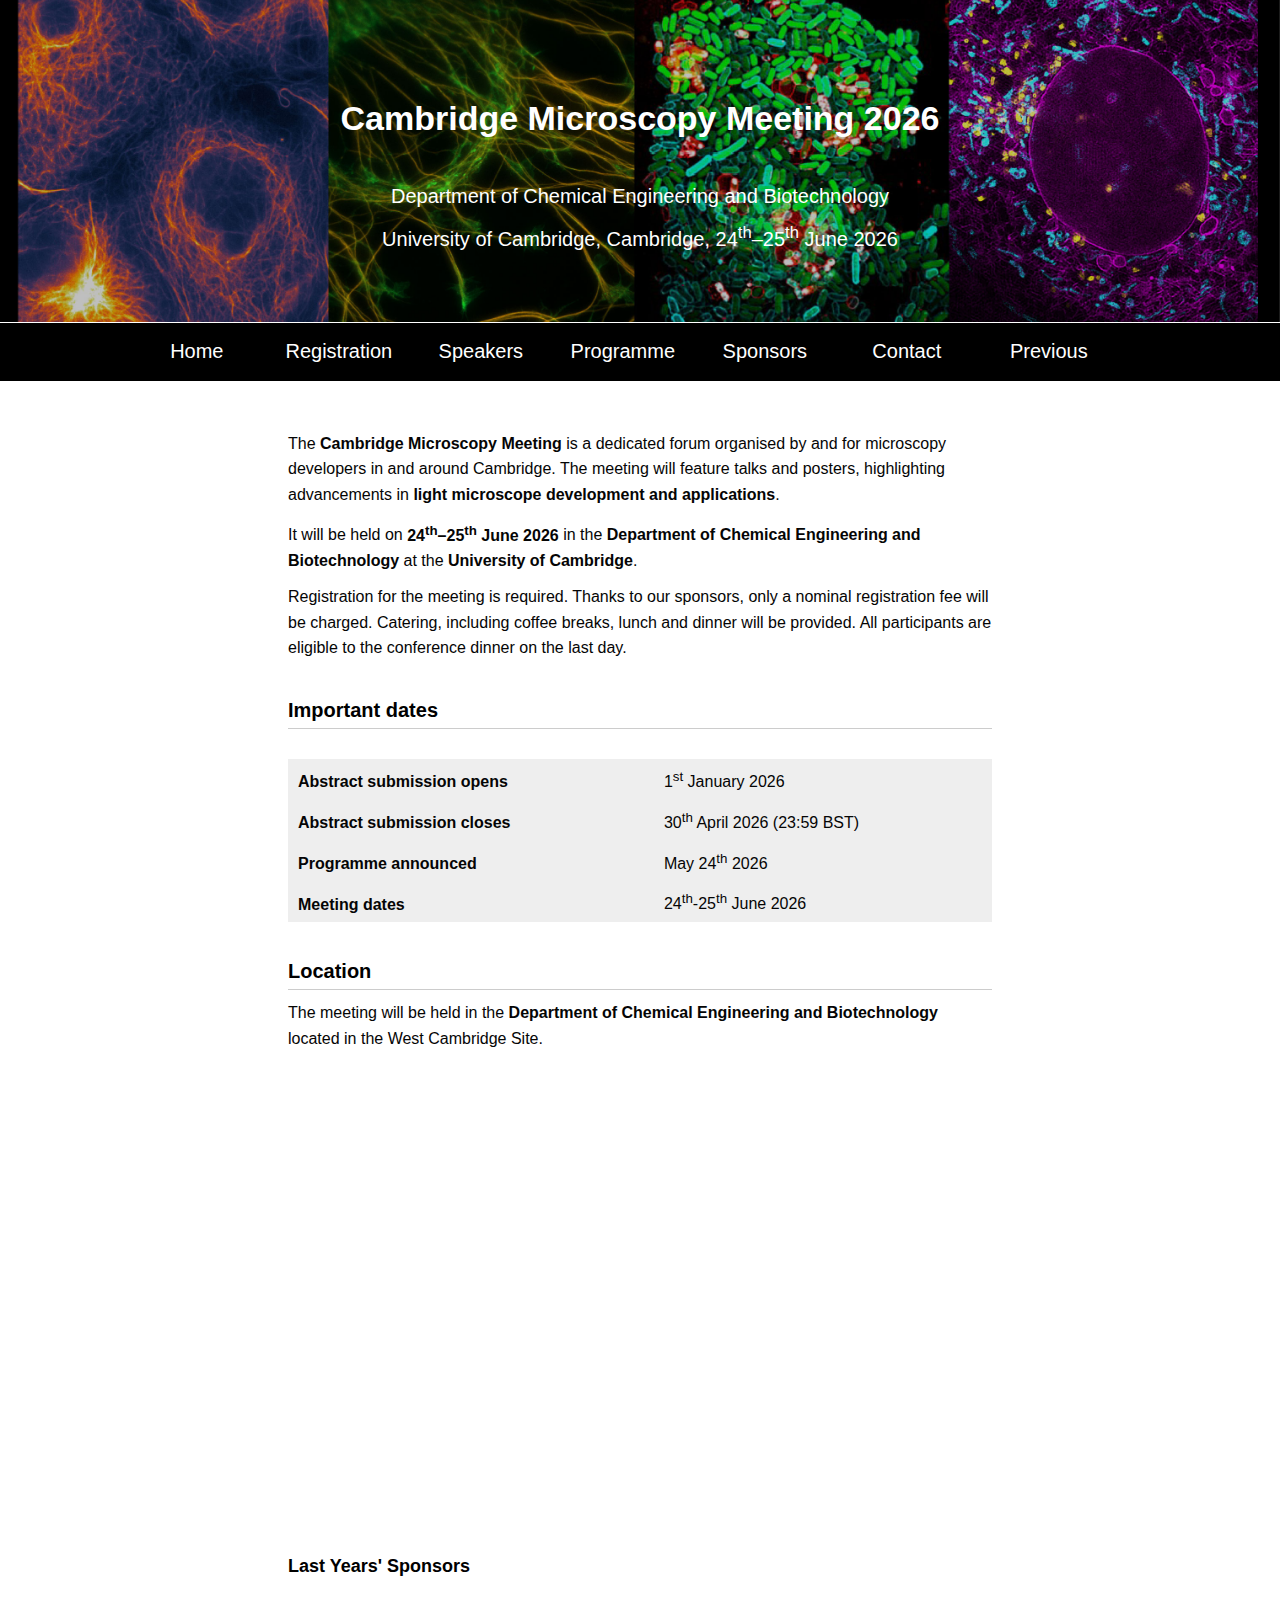
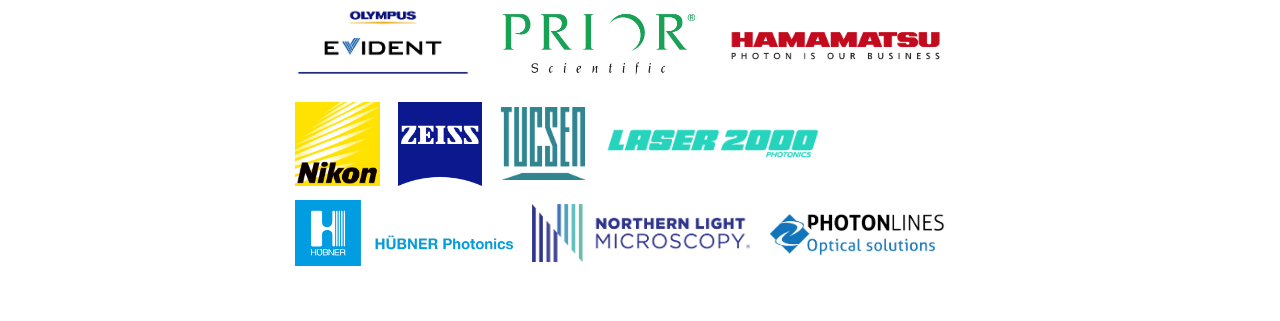
<file: index.html>
<!DOCTYPE html>
<!-- specify language (british english) and reading direction (left to right) -->
<html lang="en-gb" dir="ltr">
  
  <head>
    <meta charset="utf-8">
    <meta name="viewport" content="width=device-width, initial-scale=1.0">
    <!-- descriptive sentence that shows up in google search results -->
    <meta name="description" content="Cambridge Microscopy Meeting 2026 (CMM2026) – Cambridge, June 24-25">
    <!-- title of the page (e.g. shown in tab or when bookmarked) -->
    <title>Home | CMM2025</title>
    <!-- favicon (update required)-->  
    <link rel="apple-touch-icon" sizes="180x180" href="images/favicon_io/apple-touch-icon.png">
    <link rel="icon" type="image/png" sizes="32x32" href="images/favicon_io/favicon-32x32.png">
    <link rel="icon" type="image/png" sizes="16x16" href="images/favicon_io/favicon-16x16.png">
    <!-- <link rel="manifest" href="images/favicon_io/site.webmanifest"> -->
    <!-- main stylesheet -->
    <link rel="stylesheet" href="stylesheets/styles.css">
  </head>
  
  <body>
    <div class="wrapper">
      
      <header>

        <div class="hero-image">
          <div class="hero-text">
            <h1>Cambridge Microscopy Meeting 2026</h1>
            <p>Department of Chemical Engineering and Biotechnology</p>
            <p>University of Cambridge, Cambridge, 24<sup>th</sup><span>&ndash;</span>25<sup>th</sup> June 2026</p>
          </div>
        </div>

        <div class="navigationbar">
          <!-- logo on top right of navigation bar 
          <div class="logo_navigationbar">
              <img alt="logo" src="./images/logo_cmm2023.png" width="150px">
          </div> -->
          <!-- link on top left of navigation bar -->
          <ul>
            <li><a href="index.html">Home</a></li>
            <li><a href="registration.html">Registration</a></li>
            <li><a href="speakers.html">Speakers</a></li>
            <li><a href="programme.html">Programme</a></li>
            <li><a href="sponsors.html">Sponsors</a></li>
            <li><a href="contact.html">Contact</a></li>
            <li><a href="previous.html">Previous</a></li>
          </ul>>
        </div>

      </header>
      

      <main>
        <section>

          <p>The <strong>Cambridge Microscopy Meeting</strong> is a dedicated forum organised by and for microscopy developers in and around Cambridge. The meeting will feature talks and posters, highlighting advancements in <strong>light microscope development and applications</strong>. </p>
          <p>It will be held on <strong>24<sup>th</sup><span>&ndash;</span>25<sup>th</sup> June 2026</strong> in the <strong>Department of Chemical Engineering and Biotechnology</strong> at the <strong>University of Cambridge</strong>.  </p>

          <p>Registration for the meeting is required. Thanks to our sponsors, only a nominal registration fee will be charged. Catering, including coffee breaks, lunch and dinner will be provided. All participants are eligible to the conference dinner on the last day.</p>
          
          <h2>Important dates</h2>

          <table>
            <tbody>
              <tr>
                <td><strong>Abstract submission opens</strong></td>
                <td>1<sup>st</sup> January 2026</td>
              </tr>
              <tr>
                <td><strong>Abstract submission closes</strong></td>
                <td>30<sup>th</sup> April 2026 (23:59 BST)</td>
              </tr>
              <tr>
                <td><strong>Programme announced</strong></td>
                <td>May 24<sup>th</sup> 2026</td>
              </tr>
              <tr>
                <td><strong>Meeting dates</strong></td>
                <td>24<sup>th</sup>-25<sup>th</sup> June 2026</td>
              </tr>
            </tbody>
          </table>

          <h2>Location</h2>

          <p>The meeting will be held in the <strong>Department of Chemical Engineering and Biotechnology</strong> located in the West Cambridge Site.</p>

          <iframe src="https://www.google.com/maps/embed?pb=!1m18!1m12!1m3!1d2444.878794487783!2d0.08299227666231536!3d52.209250071981394!2m3!1f0!2f0!3f0!3m2!1i1024!2i768!4f13.1!3m3!1m2!1s0x47d87748ec36d56f%3A0x7d75a2d2a729da11!2sDepartment%20of%20Chemical%20Engineering%20and%20Biotechnology!5e0!3m2!1sen!2suk!4v1757760466031!5m2!1sen!2suk" width="600" height="450" style="border:0;" allowfullscreen="" loading="lazy" referrerpolicy="no-referrer-when-downgrade"></iframe>

          <h3>Last Years' Sponsors</h3>

          <div class="logos_row">
            <a href="https://evidentscientific.com/en/">
              <img alt="Evident logo" src="./images/sponsor_logos/olympus-EVIDENT-logo.png" width=25% class="center">
            </a>
            <a href="https://www.prior.com/">
              <img alt="Prior logo" src="./images/sponsor_logos/prior_logo_hires.png" width=31% class="center">
            </a>
            <a href="https://www.hamamatsu.com/eu/en.html">
              <img alt="Hamamatsu logo" src="./images/sponsor_logos/hamamatsu-logo.png" width=31% class="center">
            </a>
            <a href="https://www.microscope.healthcare.nikon.com/">
              <img alt="Nikon logo" src="./images/sponsor_logos/nikon-logo.png" width=12% class="center">
            </a>
            <a href="https://www.zeiss.co.uk/corporate/home.html">
              <img alt="Zeiss logo" src="./images/sponsor_logos/zeiss_logo.png" width=12% class="center">
            </a>
            <a href="https://www.tucsen.com/">
              <img alt="Tucsen logo" src="./images/sponsor_logos/tucsen_logo.png" width=12% class="center">
            </a>
            <a href="https://www.laser2000.co.uk/">
              <img alt="laser 2000 logo" src="./images/sponsor_logos/laser-2000-photonics-logo.png" width=31% class="center">
            </a>
            <a href="https://hubner-photonics.com/">
              <img alt="hubner photonics logo" src="./images/sponsor_logos/hubner-photonics-logo.png" width=31% class="center">
            </a>
            <a href="https://northernlightmicroscopy.com/">
              <img alt="northern light microscopy logo" src="./images/sponsor_logos/northern_light_logo.png" width=31% class="center">
            </a>
            
            <a href="https://photonlines.co.uk/">
              <img alt="photolines logo" src="./images/sponsor_logos/photonlines_logo.png" width=25% class="center">
            </a> 
            <!--
            <a href="https://atlantic-imaging.co.uk/">
              <img alt="atlantic design logo" src="./images/sponsor_logos/atlantic-design-logo.png" width=31% class="center">
            </a> 
            <a href="https://www.photometrics.com/">
              <img alt="teledyne photometrics logo" src="./images/sponsor_logos/teledyne-photometrics-logo.webp" width=31% class="center">
            </a>  
            -->
          </div>
          
        </section>
      </main>

    </div>
  </body>

  
  </html>
</file>
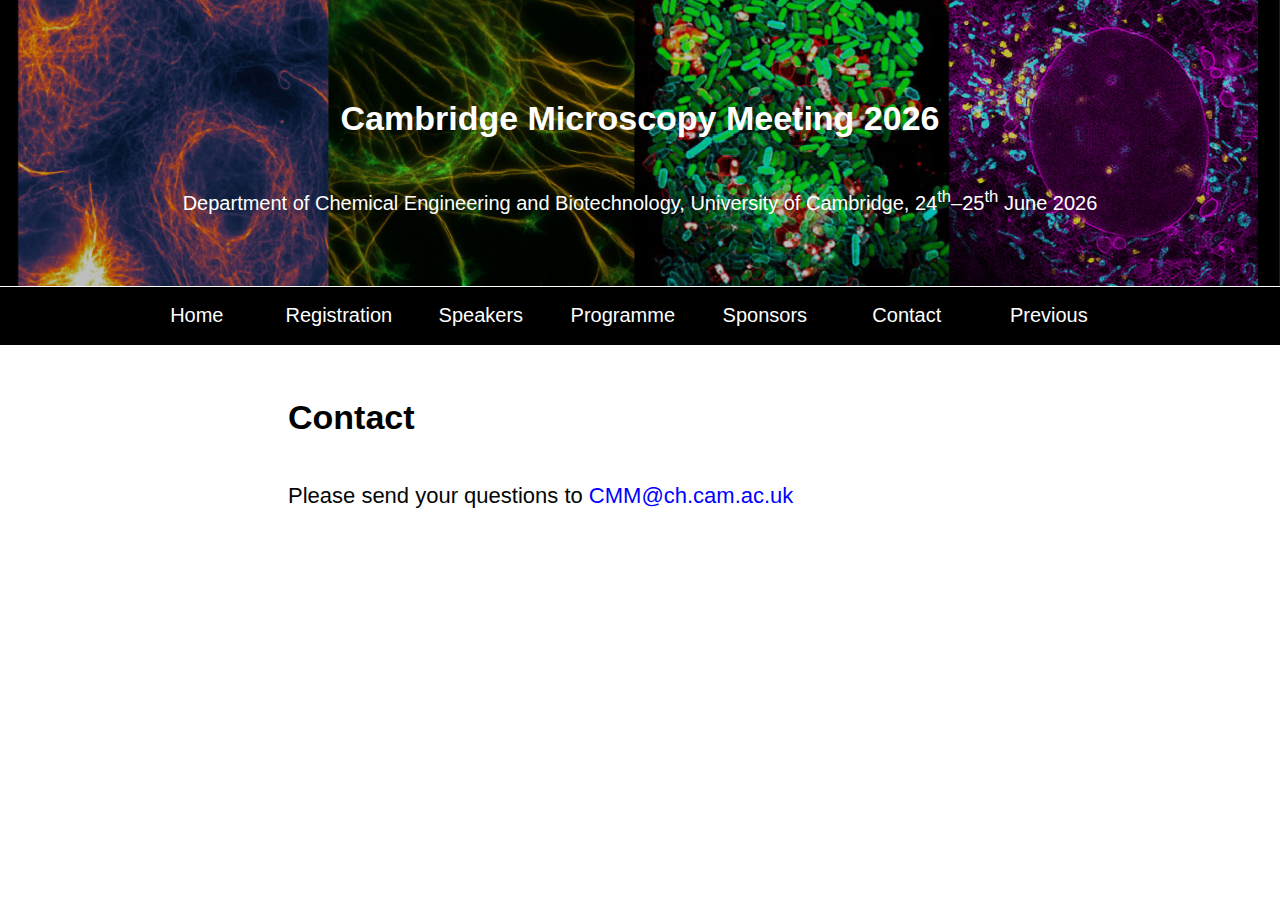
<file: contact.html>
<!DOCTYPE html>
<!-- specify language (british english) and reading direction (left to right) -->
<html lang="en-gb" dir="ltr">
  
  <head>
    <meta charset="utf-8">
    <meta name="viewport" content="width=device-width, initial-scale=1.0">
    <!-- descriptive sentence that shows up in google search results -->
    <meta name="description" content="Cambride Microscopy Development Meeting 2023 (CMM2023) – Cambridge, Dec 11-12">
    <!-- title of the page (e.g. shown in tab or when bookmarked) -->
    <title>Contact | CMM2025</title>
    <!-- favicon -->
    <link rel="apple-touch-icon" sizes="180x180" href="images/favicon_io/apple-touch-icon.png">
    <link rel="icon" type="image/png" sizes="32x32" href="images/favicon_io/favicon-32x32.png">
    <link rel="icon" type="image/png" sizes="16x16" href="images/favicon_io/favicon-16x16.png">
    <!--<link rel="manifest" href="images/favicon_io/site.webmanifest">-->
    <!-- main stylesheet -->
    <link rel="stylesheet" href="stylesheets/styles.css">
  </head>
  
  <body>
    <div class="wrapper">
      
      <header>

        <div class="hero-image">
          <div class="hero-text">
            <h1>Cambridge Microscopy Meeting 2026</h1>
            <p>Department of Chemical Engineering and Biotechnology, University of Cambridge, 24<sup>th</sup><span>&ndash;</span>25<sup>th</sup> June 2026</p>
          </div>
        </div>

        <div class="navigationbar">
          <!-- logo on top right of navigation bar 
          <div class="logo_navigationbar">
              <img alt="logo" src="./images/logo_cmm2023.png" width="150px">
          </div> -->
          <!-- link on top left of navigation bar -->
          <ul>
            <li><a href="index.html">Home</a></li>
            <li><a href="registration.html">Registration</a></li>
            <li><a href="speakers.html">Speakers</a></li>
            <li><a href="programme.html">Programme</a></li>
            <li><a href="sponsors.html">Sponsors</a></li>
            <li><a href="contact.html">Contact</a></li>
            <li><a href="previous.html">Previous</a></li>
          </ul>>
        </div>

      </header>

      <style>
        pC {
          font-size : 22px
        }
      </style>
      

      <main>
        <section>

          <h1>Contact</h1>
          
          <pC>Please send your questions to <a href = "mailto: CMM@ch.cam.ac.uk">CMM@ch.cam.ac.uk</a></pC>
        
        </section>
      </main>

    </div>
  </body>

  
</html>
</file>
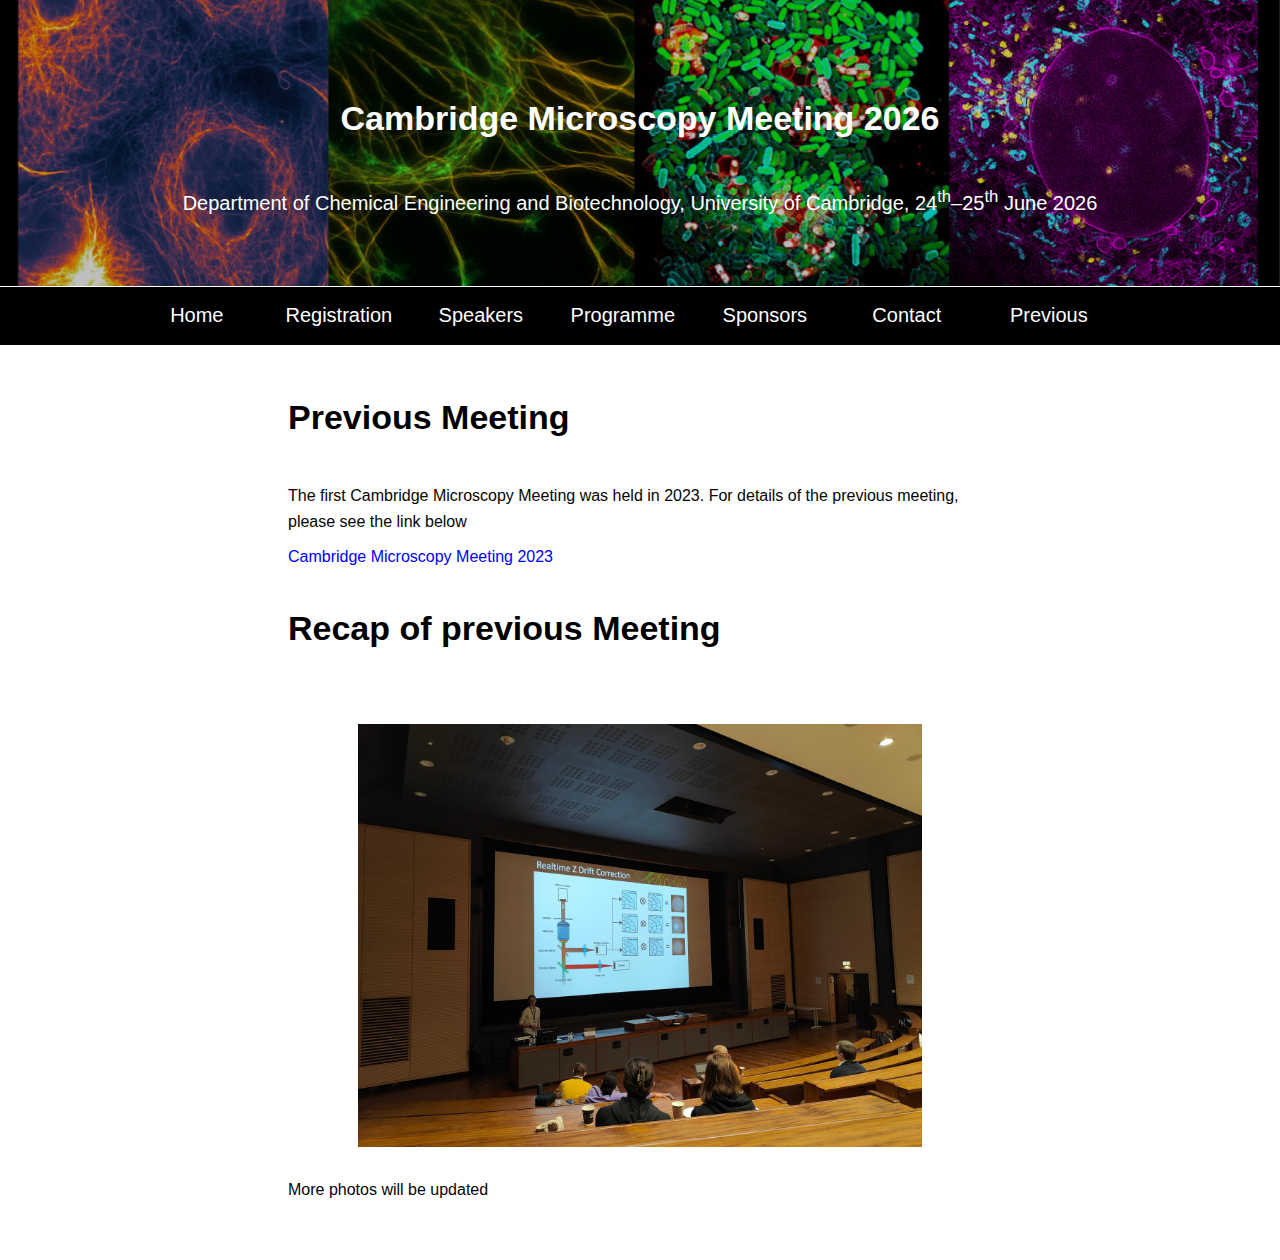
<file: previous.html>
<!DOCTYPE html>
<!-- specify language (british english) and reading direction (left to right) -->
<html lang="en-gb" dir="ltr">
  
  <head>
    <meta charset="utf-8">
    <meta name="viewport" content="width=device-width, initial-scale=1.0">
    <!-- descriptive sentence that shows up in google search results -->
    <meta name="description" content="Cambride Microscopy Development Meeting 2023 (CMM2023) – Cambridge, Dec 11-12">
    <!-- title of the page (e.g. shown in tab or when bookmarked) -->
    <title>Previous | CMM2025</title>
    <!-- favicon -->
    <link rel="apple-touch-icon" sizes="180x180" href="images/favicon_io/apple-touch-icon.png">
    <link rel="icon" type="image/png" sizes="32x32" href="images/favicon_io/favicon-32x32.png">
    <link rel="icon" type="image/png" sizes="16x16" href="images/favicon_io/favicon-16x16.png">
    <!--<link rel="manifest" href="images/favicon_io/site.webmanifest">-->
    <!-- main stylesheet -->
    <link rel="stylesheet" href="stylesheets/styles.css">
  </head>
  
  <body>
    <div class="wrapper">
      
      <header>

        <div class="hero-image">
          <div class="hero-text">
            <h1>Cambridge Microscopy Meeting 2026</h1>
            <p>Department of Chemical Engineering and Biotechnology, University of Cambridge, 24<sup>th</sup><span>&ndash;</span>25<sup>th</sup> June 2026</p>
          </div>
        </div>

        <div class="navigationbar">
          <!-- logo on top right of navigation bar 
          <div class="logo_navigationbar">
              <img alt="logo" src="./images/logo_cmm2023.png" width="150px">
          </div> -->
          <!-- link on top left of navigation bar -->
          <ul>
            <li><a href="index.html">Home</a></li>
            <li><a href="registration.html">Registration</a></li>
            <li><a href="speakers.html">Speakers</a></li>
            <li><a href="programme.html">Programme</a></li>
            <li><a href="sponsors.html">Sponsors</a></li>
            <li><a href="contact.html">Contact</a></li>
            <li><a href="previous.html">Previous</a></li>
          </ul>>
        </div>

      </header>
      

      <main>
        <section>
          <h1>Previous Meeting</h1>

          <p>The first Cambridge Microscopy Meeting was held in 2023. For details of the previous meeting, please see the link below </p>
          
          
          <p><a href = "https://cambridgemicroscopymeeting.org/">Cambridge Microscopy Meeting 2023</a></p>

          <h1>Recap of previous Meeting</h1>
          
          <img alt="CMM photo 1" src="./images/CMM_photo_1.jpg" width=80% class="center">
          <p>More photos will be updated</p>


        </section>
      </main>

    </div>
  </body>

  
</html>
</file>
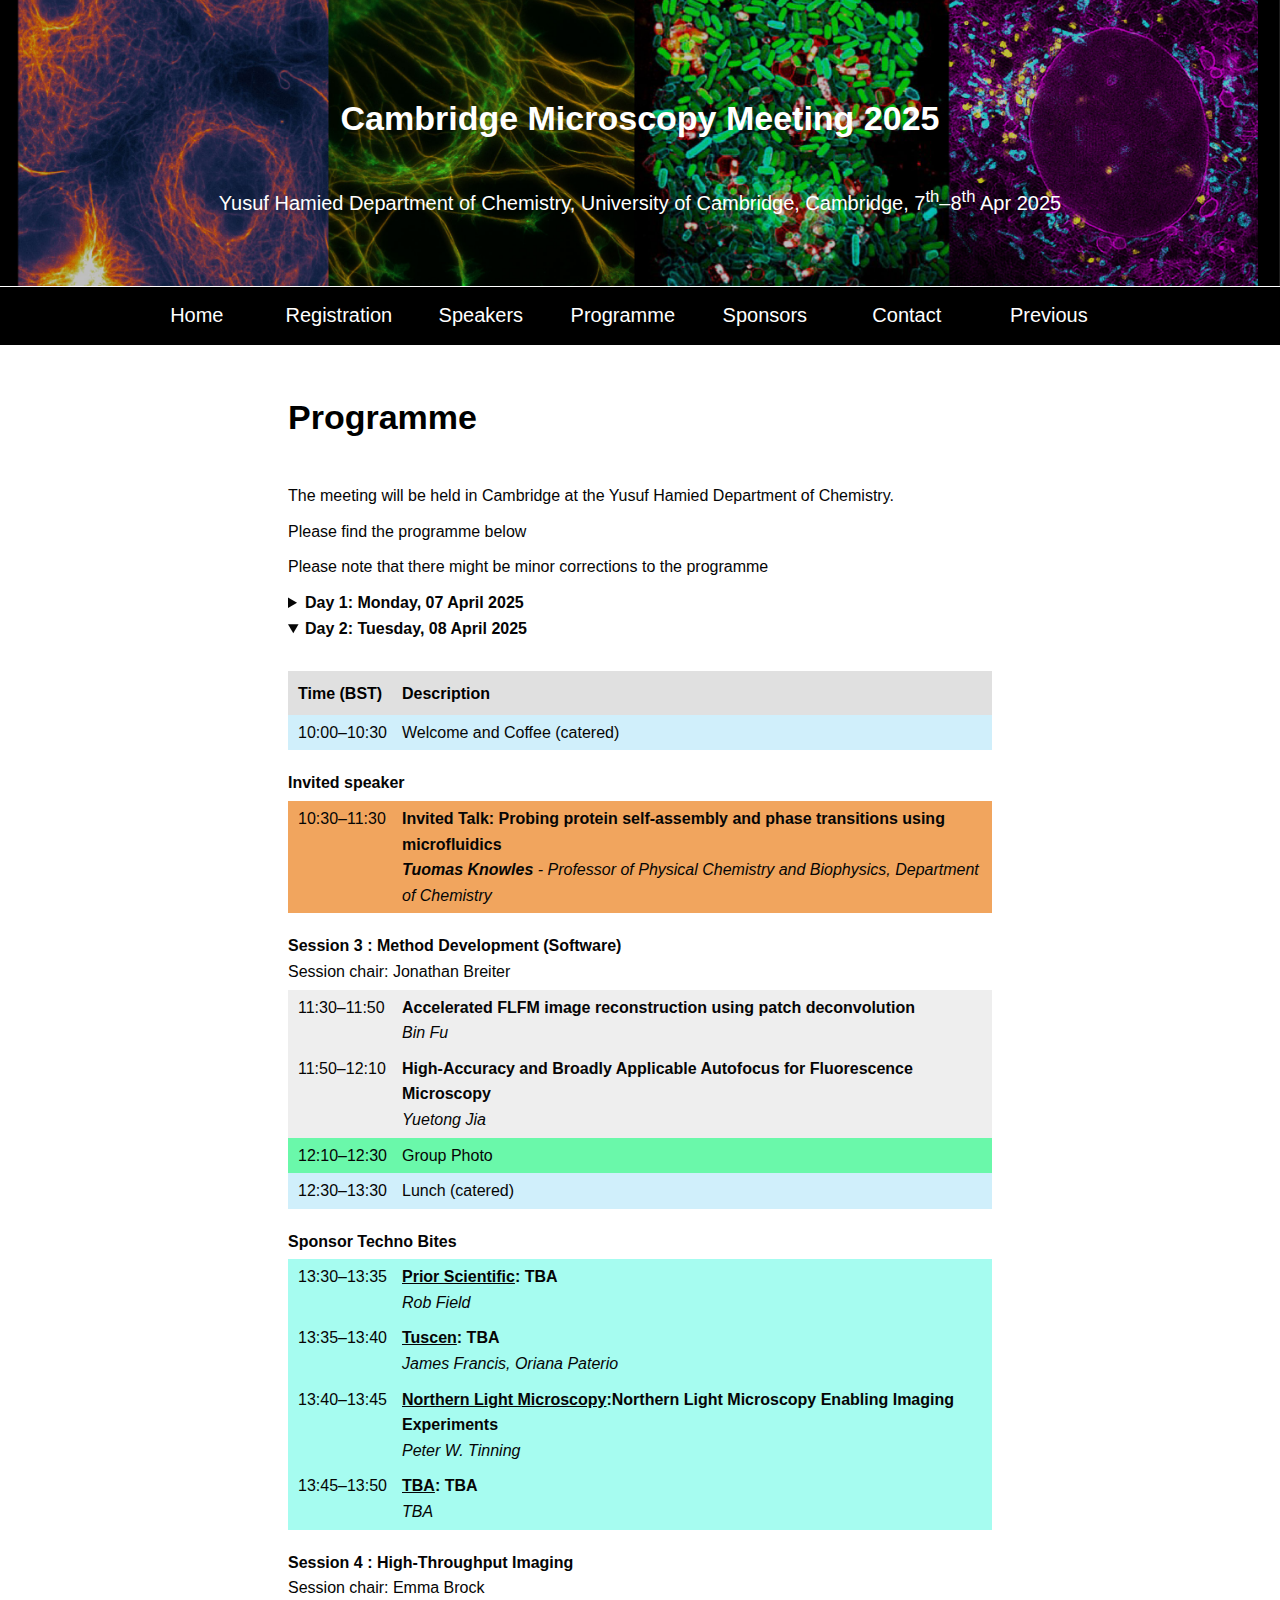
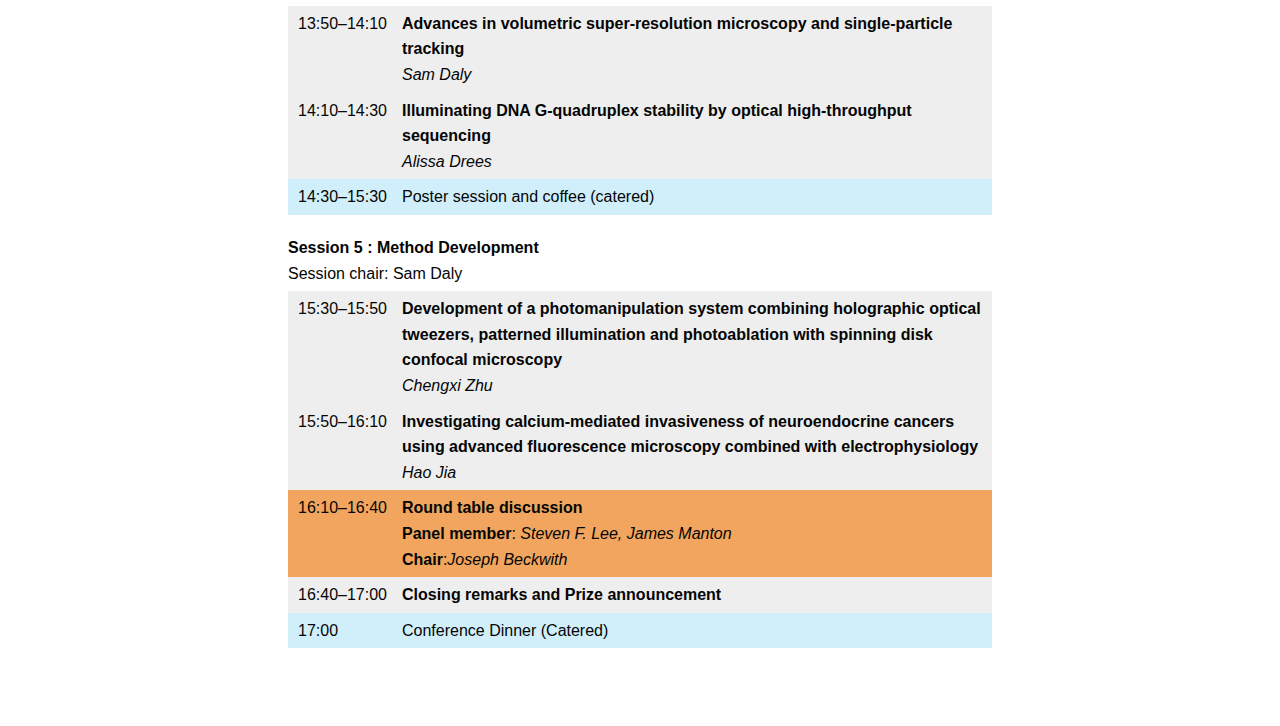
<file: programme.html>
<!DOCTYPE html>
<!-- specify language (british english) and reading direction (left to right) -->
<html lang="en-gb" dir="ltr">
  
  <head>
    <meta charset="utf-8">
    <meta name="viewport" content="width=device-width, initial-scale=1.0">
    <!-- descriptive sentence that shows up in google search results -->
    <meta name="description" content="Cambride Microscopy Development Meeting 2023 (CMM2023) – Cambridge, Dec 11-12">
    <!-- title of the page (e.g. shown in tab or when bookmarked) -->
    <title>Programme | CMM2025</title>
    <!-- favicon -->
    <link rel="apple-touch-icon" sizes="180x180" href="images/favicon_io/apple-touch-icon.png">
    <link rel="icon" type="image/png" sizes="32x32" href="images/favicon_io/favicon-32x32.png">
    <link rel="icon" type="image/png" sizes="16x16" href="images/favicon_io/favicon-16x16.png">
    <!--<link rel="manifest" href="images/favicon_io/site.webmanifest">-->
    <!-- main stylesheet -->
    <link rel="stylesheet" href="stylesheets/styles.css">
  </head>
  
  <body>
    <div class="wrapper">
      
      <header>

        <div class="hero-image">
          <div class="hero-text">
            <h1>Cambridge Microscopy Meeting 2025</h1>
            <p>Yusuf Hamied Department of Chemistry, University of Cambridge, Cambridge, 7<sup>th</sup><span>&ndash;</span>8<sup>th</sup> Apr 2025</p>
          </div>
        </div>

        <div class="navigationbar">
          <!-- logo on top right of navigation bar 
          <div class="logo_navigationbar">
              <img alt="logo" src="./images/logo_cmm2023.png" width="150px">
          </div> -->
          <!-- link on top left of navigation bar -->
          <ul>
            <li><a href="index.html">Home</a></li>
            <li><a href="registration.html">Registration</a></li>
            <li><a href="speakers.html">Speakers</a></li>
            <li><a href="programme.html">Programme</a></li>
            <li><a href="sponsors.html">Sponsors</a></li>
            <li><a href="contact.html">Contact</a></li>
            <li><a href="previous.html">Previous</a></li>
          </ul>>
        </div>

      </header>
      

      <main>
        <section>
          <h1>Programme</h1>
          
          <p>The meeting will be held in Cambridge at the Yusuf Hamied Department of Chemistry.</p>
          <p>Please find the programme below</p>
          <p>Please note that there might be minor corrections to the programme</p>

          


          <!-- Programme for 2025 -->
          <details closed>
            <summary>
              <strong>Day 1: Monday, 07 April 2025</strong>
            </summary>
            <div class="schedule">
              <table>
                <tr>
                  <th>Time (BST) </th>
                  <th>Description </th>
                </tr>
                <tr class="event_break">
                  <td class="time_program">10:00<span>&ndash;</span>10:30</td>
                  <td>Registration and Coffee (catered)</td>
                </tr>


                <tr class="event_talk">
                  <td class="time_program">10:30<span>&ndash;</span>10:40</td>
                  <td>
                    <strong>Opening remarks</strong> <br>
                    
                      <em>Steven F. Lee</em>
                      
                  </td>
                  
                </tr>

                <!-- +++++++++++++ KEYNOTE 1 +++++++++++++ -->
                <tr class="session_header">
                  <td colspan="2">
                    <strong>Invited external speaker</strong><br>
                  </td>
                </tr>

                <tr class="event_invited_talk">
                  <td class="time_program">10:40<span>&ndash;</span>11:30</td>
                  <td>
                    <strong>Invited Talk: Beyond the microscope: ultra-sensitive, label-free profiling of single biomolecules in solution</strong><br>
                    <em><strong>Lisa-Maria Needham</strong> - Director of the Microscopy Bioscience Platform, Cambridge Advanced Imaging Centre</em>
                  </td>
                </tr>

                <!-- +++++++++++++ SESSION 1 +++++++++++++ -->
                <tr class="session_header">
                  <td colspan="2">
                    <strong>Session 1 : Method Development (Advanced illumination) </strong><br>
                    Session chair: Joseph Beckwith
                  </td>
                </tr>

                <tr class="event_talk">
                  <td class="time_program">11:30<span>&ndash;</span>11:50</td>
                  <td>
                    <strong>The SIMple microscope: Fibre-based platform for accessible SIM imaging</strong> <br>
                    <em>Rebecca McClelland</em>
                  </td>
                </tr>

                <tr class="event_talk">
                  <td class="time_program">11:50<span>&ndash;</span>12:10</td>
                  <td>
                    <strong>Direct-view oblique plane microscopy</strong> <br>
                    <em>Jacob Lamb</em>
                  </td>
                </tr>

                <tr class="event_break">
                  <td class="time_program">12:10<span>&ndash;</span>13:30</td>
                  <td>Lunch (catered)</td>
                </tr>

                <!-- +++++++++++++ Gold Sponsor talk +++++++++++++ -->
                <tr class="session_header">
                  <td colspan="2">
                    <strong>Sponsor Talk from Gold Sponsor</strong><br>
                  </td>
                </tr>

                <tr class="event_sponsor_talk">
                  <td class="time_program">13:30<span>&ndash;</span>14:00</td>
                  <td>
                    <strong><u>Evident</u>: Automated Inverted Imaging Microscope Platform <em>IXplore IX85</em> </strong> <br>
                    <em>Yoolla Massoudi, Territory Manager</td></em>
                  </td>
                </tr> 

                
                <!-- +++++++++++++ SESSION 2 +++++++++++++ -->
                <tr class="session_header">
                  <td colspan="2">
                    <strong>Session 2 : Method Development </strong><br>
                    Session chair: Svetlana Menkin
                  </td>
                </tr>

                <tr class="event_talk">
                  <td class="time_program">14:00<span>&ndash;</span>14:20</td>
                  <td>
                    <strong>The effect of interface heterogeneity on zinc metal anode cyclability</strong> <br>
                    <em>James Simon</em>
                  </td>
                </tr>

                <tr class="event_talk">
                  <td class="time_program">14:20<span>&ndash;</span>14:40</td>
                  <td>
                    <strong>Operando Optical Monitoring of the Dynamics and Inhomogeneity of the Electrical Double Layer on Single Particles</strong> <br>
                    <em>Stefan Oswald</em>
                  </td>
                </tr>

                <!-- +++++++++++++ SPONSOR TECHNO BITES 1 +++++++++++++ -->
                <tr class="session_header">
                  <td colspan="2">
                    <strong>Sponsor Techno Bites</strong><br>
                  </td>
                </tr>

                <tr class="event_sponsor_technobite">
                  <td class="time_program">14:40<span>&ndash;</span>14:45</td>
                  <td>
                    <strong><u>Laser 2000</u>: Brighter Insights: Maximizing Your Optical Workflow with SearchLight</strong> <br>
                    <em>Nils Haggett-King</td></em>
                  </td>
                </tr>

                <tr class="event_sponsor_technobite">
                  <td class="time_program">14:45<span>&ndash;</span>14:50</td>
                  <td>
                    <strong><u>Zeiss</u>: The new ZEISS LSM 910 & 990: Freedom to Explore </strong> <br>
                    <em>Ewelina Maliszewska-Cyna, Ed Rea, Giulia Vargiu </td></em>
                  </td>
                </tr>

                <tr class="event_sponsor_technobite">
                  <td class="time_program">14:50<span>&ndash;</span>14:55</td>
                  <td>
                    <strong><u>Hamamatsu</u>: CYTOQUBE: A next-generation light-sheet microplate cytometer </strong> <br>
                    <em>James Brown, Emily Holmes, Simon Whitbread, Jessica Steele</td></em>
                  </td>
                </tr>

                <tr class="event_sponsor_technobite">
                  <td class="time_program">14:55<span>&ndash;</span>15:00</td>
                  <td>
                    <strong><u>Nikon</u>: New software tools for custom imaging and analysis routines on Nikon’s Ti2</strong> <br>
                    <em>Agnes Foeglein, Joe Airey </td></em>
                  </td>
                </tr>


                <!-- +++++++++++++ POSTER SESSION 1 +++++++++++++ -->

                <tr class="event_break">
                  <td class="time_program">15:00<span>&ndash;</span>15:30</td>
                  <td> Poster session and coffee (catered)</td>
                </tr>

                <!-- +++++++++++++ Guest Talk +++++++++++++ -->
                <tr class="session_header">
                  <td colspan="2">
                    <strong>Guest speaker</strong><br>
                  </td>
                </tr>

                <tr class="event_talk">
                  <td class="time_program">15:30<span>&ndash;</span>16:00</td>
                  <td>
                    <strong>Resolving Parkinson's Disease Pathology with Spatial Proteomics</strong> <br>
                    <em>Marc Oeller</em>
                  </td>
                </tr>
                

                <!-- +++++++++++++ KEYNOTE 2 +++++++++++++ -->
                <tr class="session_header">
                  <td colspan="2">
                    <strong>Invited external speaker</strong><br>
                  </td>
                </tr>

                <tr class="event_invited_talk">
                  <td class="time_program">16:00<span>&ndash;</span>17:00</td>
                  <td>
                    <strong>Invited Talk: The Good, The Bad and The Ugly in Fluorescence Microscopy</strong> <br>
                    <em><strong>Siân Culley</strong> - Royal Society University Research Fellow, KCL</td></em>
                  </td>
                </tr>
                
                <tr class="event_break">
                  <td class="time_program">17:00</td>
                  <td>Pub</td>
                </tr>

              </table>
            </div>
          </details>

          <details open>
            <summary>
              <strong>Day 2: Tuesday, 08 April 2025</strong>
            </summary>
            <div class="schedule">
              <table>
                <tr>
                  <th>Time (BST)</th>
                  <th>Description</th>
                </tr>
                <tr class="event_break">
                  <td class="time_program">10:00<span>&ndash;</span>10:30</td>
                  <td>Welcome and Coffee (catered)</td>
                </tr>

                <!-- +++++++++++++ KEYNOTE 3 +++++++++++++ -->
                <tr class="session_header">
                  <td colspan="2">
                    <strong>Invited speaker</strong><br>
                  </td>
                </tr>

                <tr class="event_invited_talk">
                  <td class="time_program">10:30<span>&ndash;</span>11:30</td>
                  <td>
                    <strong>Invited Talk: Probing protein self-assembly and phase transitions using microfluidics </strong> <br>
                    <em><strong>Tuomas Knowles</strong> - Professor of Physical Chemistry and Biophysics, Department of Chemistry</em>
                  </td>
                </tr>

                <!-- +++++++++++++ SESSION 3 +++++++++++++ -->
                <tr class="session_header">
                  <td colspan="2">
                    <strong>Session 3 : Method Development (Software)</strong><br>
                    Session chair: Jonathan Breiter
                  </td>
                </tr>

                <tr class="event_talk">
                  <td class="time_program">11:30<span>&ndash;</span>11:50</td>
                  <td>
                    <strong>Accelerated FLFM image reconstruction using patch deconvolution</strong> <br>
                    <em>Bin Fu</em>
                  </td>
                </tr>

                <tr class="event_talk">
                  <td class="time_program">11:50<span>&ndash;</span>12:10</td>
                  <td>
                    <strong>High-Accuracy and Broadly Applicable Autofocus for Fluorescence Microscopy</strong> <br>
                    <em>Yuetong Jia</em>
                  </td>
                </tr>

                <tr class="event_photo">
                  <td class="time_program">12:10<span>&ndash;</span>12:30</td>
                  <td>Group Photo</td>
                </tr>

                <tr class="event_break">
                  <td class="time_program">12:30<span>&ndash;</span>13:30</td>
                  <td>Lunch (catered)</td>
                </tr>

                <!-- +++++++++++++ SPONSOR TECHNO BITES 2 +++++++++++++ -->
                <tr class="session_header">
                  <td colspan="2">
                    <strong>Sponsor Techno Bites</strong><br>
                  </td>
                </tr>

                <tr class="event_sponsor_technobite">
                  <td class="time_program">13:30<span>&ndash;</span>13:35</td>
                  <td>
                    <strong><u>Prior Scientific</u>: TBA</strong> <br>
                    <em>Rob Field</td></em>
                  </td>
                </tr>

                <tr class="event_sponsor_technobite">
                  <td class="time_program">13:35<span>&ndash;</span>13:40</td>
                  <td>
                    <strong><u>Tuscen</u>: TBA </strong> <br>
                    <em>James Francis, Oriana Paterio </td></em>
                  </td>
                </tr>

                <tr class="event_sponsor_technobite">
                  <td class="time_program">13:40<span>&ndash;</span>13:45</td>
                  <td>
                    <strong><u>Northern Light Microscopy</u>:Northern Light Microscopy Enabling Imaging Experiments </strong> <br>
                    <em>Peter W. Tinning </td></em>
                  </td>
                </tr>

                <tr class="event_sponsor_technobite">
                  <td class="time_program">13:45<span>&ndash;</span>13:50</td>
                  <td>
                    <strong><u>TBA</u>: TBA</strong> <br>
                    <em>TBA </td></em>
                  </td>
                </tr>
                



                <!-- +++++++++++++ SESSION 4 +++++++++++++ -->
                <tr class="session_header">
                  <td colspan="2">
                    <strong>Session 4 : High-Throughput Imaging</strong><br>
                    Session chair: Emma Brock
                  </td>
                </tr>

                <tr class="event_talk">
                  <td class="time_program">13:50<span>&ndash;</span>14:10</td>
                  <td>
                    <strong>Advances in volumetric super-resolution microscopy and single-particle tracking</strong> <br>
                    <em>Sam Daly</em>
                  </td>
                </tr>

                <tr class="event_talk">
                  <td class="time_program">14:10<span>&ndash;</span>14:30</td>
                  <td>
                    <strong>Illuminating DNA G-quadruplex stability by optical high-throughput sequencing</strong> <br>
                    <em>Alissa Drees</em>
                  </td>
                </tr>

                <!-- +++++++++++++ POSTER SESSION 2 +++++++++++++ -->

                <tr class="event_break">
                  <td class="time_program">14:30<span>&ndash;</span>15:30</td>
                  <td> Poster session and coffee (catered)</td>
                </tr>

                <!-- +++++++++++++ SESSION 5 +++++++++++++ -->
                <tr class="session_header">
                  <td colspan="2">
                    <strong>Session 5 : Method Development </strong><br>
                    Session chair: Sam Daly 
                  </td>
                </tr>

                <tr class="event_talk">
                  <td class="time_program">15:30<span>&ndash;</span>15:50</td>
                  <td>
                    <strong>Development of a photomanipulation system combining holographic optical tweezers, patterned illumination and photoablation with spinning disk confocal microscopy</strong> <br>
                    <em>Chengxi Zhu</em>
                  </td>
                </tr>

                <tr class="event_talk">
                  <td class="time_program">15:50<span>&ndash;</span>16:10</td>
                  <td>
                    <strong>Investigating calcium-mediated invasiveness of neuroendocrine cancers using advanced fluorescence microscopy combined with electrophysiology</strong> <br>
                    <em>Hao Jia</em>
                  </td>
                </tr>

                <!-- +++++++++++++ Round table session +++++++++++++ -->
                <tr class="event_invited_talk">
                  <td class="time_program">16:10<span>&ndash;</span>16:40</td>
                  <td>
                      <strong>Round table discussion</strong><br> 
                      <strong>Panel member</strong>: <em>Steven F. Lee, James Manton </em><br>
                      <strong>Chair</strong>:<em>Joseph Beckwith</em>
                  </td>
                </tr>

                <!-- +++++++++++++ Closing remark +++++++++++++ -->
                <tr class="event_talk">
                  <td class="time_program">16:40<span>&ndash;</span>17:00</td>
                  <td>
                    <strong>Closing remarks and Prize announcement</strong> <br>
                  </td>  
                </tr>

                <tr class="event_break">
                  <td class="time_program">17:00</td>
                  <td>Conference Dinner (Catered)</td>
                </tr>



              </table>
            </div>
          </details>
        
        

        </section>
      </main>

    </div>
  </body>

  
</html>
</file>
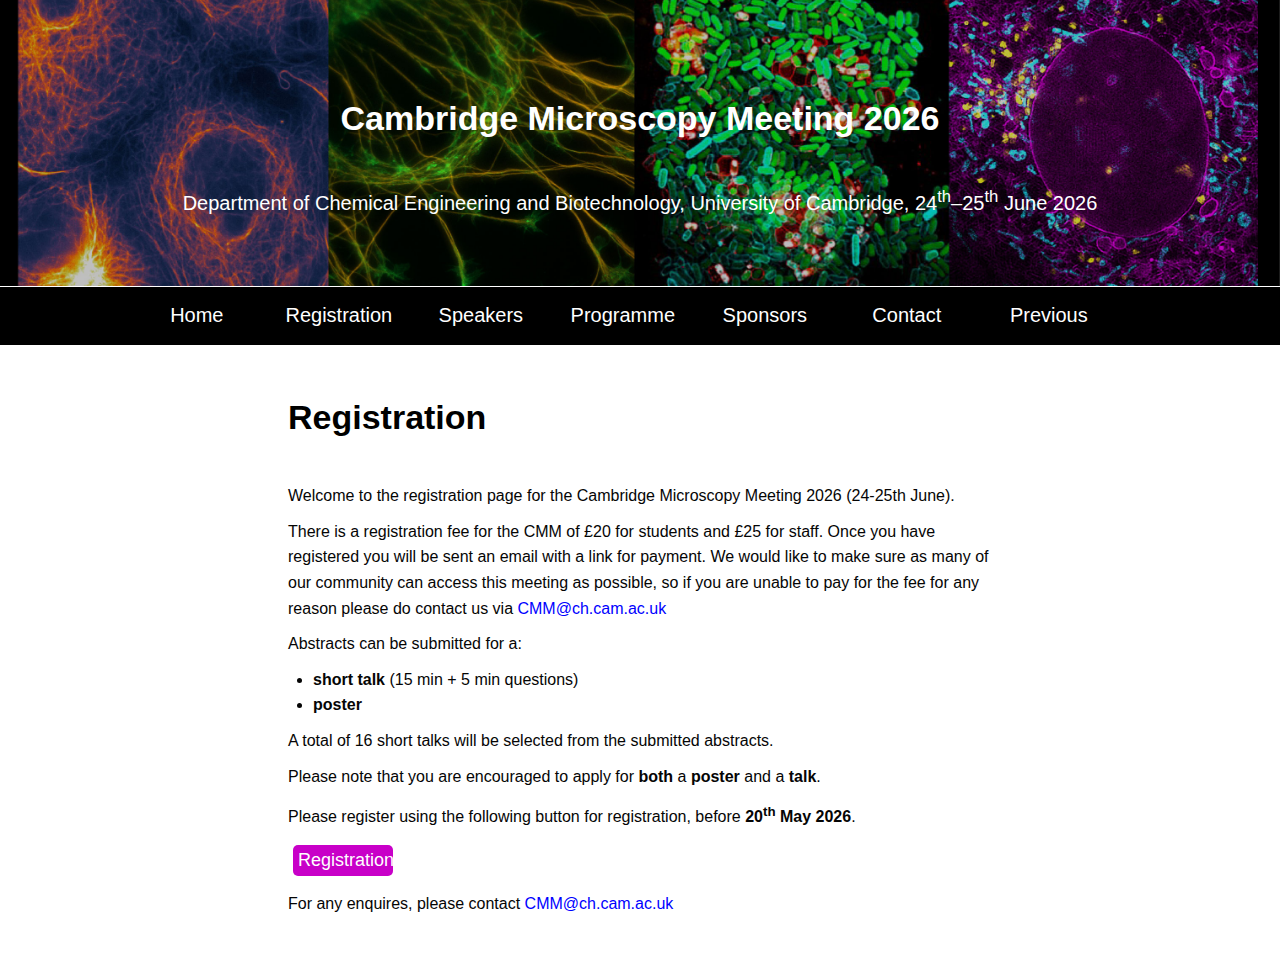
<file: registration.html>
<!DOCTYPE html>
<!-- specify language (british english) and reading direction (left to right) -->
<html lang="en-gb" dir="ltr">
  
  <head>
    <meta charset="utf-8">
    <meta name="viewport" content="width=device-width, initial-scale=1.0">
    <!-- descriptive sentence that shows up in google search results -->
    <meta name="description" content="Cambride Microscopy Development Meeting 2023 (CMM2023) – Cambridge, Dec 11-12">
    <!-- title of the page (e.g. shown in tab or when bookmarked) -->
    <title>Registration | CMM2025</title>
    <!-- favicon -->
    <link rel="apple-touch-icon" sizes="180x180" href="images/favicon_io/apple-touch-icon.png">
    <link rel="icon" type="image/png" sizes="32x32" href="images/favicon_io/favicon-32x32.png">
    <link rel="icon" type="image/png" sizes="16x16" href="images/favicon_io/favicon-16x16.png">
    <!--<link rel="manifest" href="images/favicon_io/site.webmanifest">-->
    <!-- main stylesheet -->
    <link rel="stylesheet" href="stylesheets/styles.css">
  </head>
  
  <body>
    <div class="wrapper">
      
      <header>

        <div class="hero-image">
          <div class="hero-text">
            <h1>Cambridge Microscopy Meeting 2026</h1>
            <p>Department of Chemical Engineering and Biotechnology, University of Cambridge, 24<sup>th</sup><span>&ndash;</span>25<sup>th</sup> June 2026</p>
          </div>
        </div>

        <div class="navigationbar">
          <!-- logo on top right of navigation bar 
          <div class="logo_navigationbar">
              <img alt="logo" src="./images/logo_cmm2023.png" width="150px">
          </div> -->
          <!-- link on top left of navigation bar -->
          <ul>
            <li><a href="index.html">Home</a></li>
            <li><a href="registration.html">Registration</a></li>
            <li><a href="speakers.html">Speakers</a></li>
            <li><a href="programme.html">Programme</a></li>
            <li><a href="sponsors.html">Sponsors</a></li>
            <li><a href="contact.html">Contact</a></li>
            <li><a href="previous.html">Previous</a></li>
          </ul>>
        </div>

      </header>
      

      <main>
        <section>
          <h1>Registration</h1>

          <p>Welcome to the registration page for the Cambridge Microscopy Meeting 2026 (24-25th June). </p>
          <p>There is a registration fee for the CMM of £20 for students and £25 for staff. Once you have registered you will be sent an email with a link for payment. We would like to make sure as many of our community can access this meeting as possible, so if you are unable to pay for the fee for any reason please do contact us via <a href = "mailto: CMM@ch.cam.ac.uk">CMM@ch.cam.ac.uk</a></p>
          
          <p>Abstracts can be submitted for a:
            <ul>
              <li> <strong>short talk</strong> (15 min + 5 min questions)</li>
              <li> <strong>poster</strong></li>
            </ul>
          </p>

          <p>A total of 16 short talks will be selected from the submitted abstracts.</p>
      
          <p>Please note that you are encouraged to apply for <strong>both</strong> a <strong>poster</strong> and a <strong>talk</strong>.  </p>
          
          <p>Please register using the following button for registration, before <strong>20<sup>th</sup> May 2026</strong>.</p>
          
          <p>
            <button class="button" style="vertical-align:middle" onclick="window.location.href='https://docs.google.com/forms/d/e/1FAIpQLSduWMLyDBCzUQXpfC7lJzeujaGFsGlPvzGACiAeXQfQPzdopA/viewform?usp=dialog';">
              <span>Registration</span>
            </button>

          </p>
          <!--
          <p>
            The registration for Cambridge Microscopy Meeting 2025 has been <strong>closed</strong>. 
          </p>
          -->

          <p>
            For any enquires, please contact <a href = "mailto: CMM@ch.cam.ac.uk">CMM@ch.cam.ac.uk</a>
          </p>

          
          

        

        </section>
      </main>

    </div>
  </body>

  
</html>
</file>
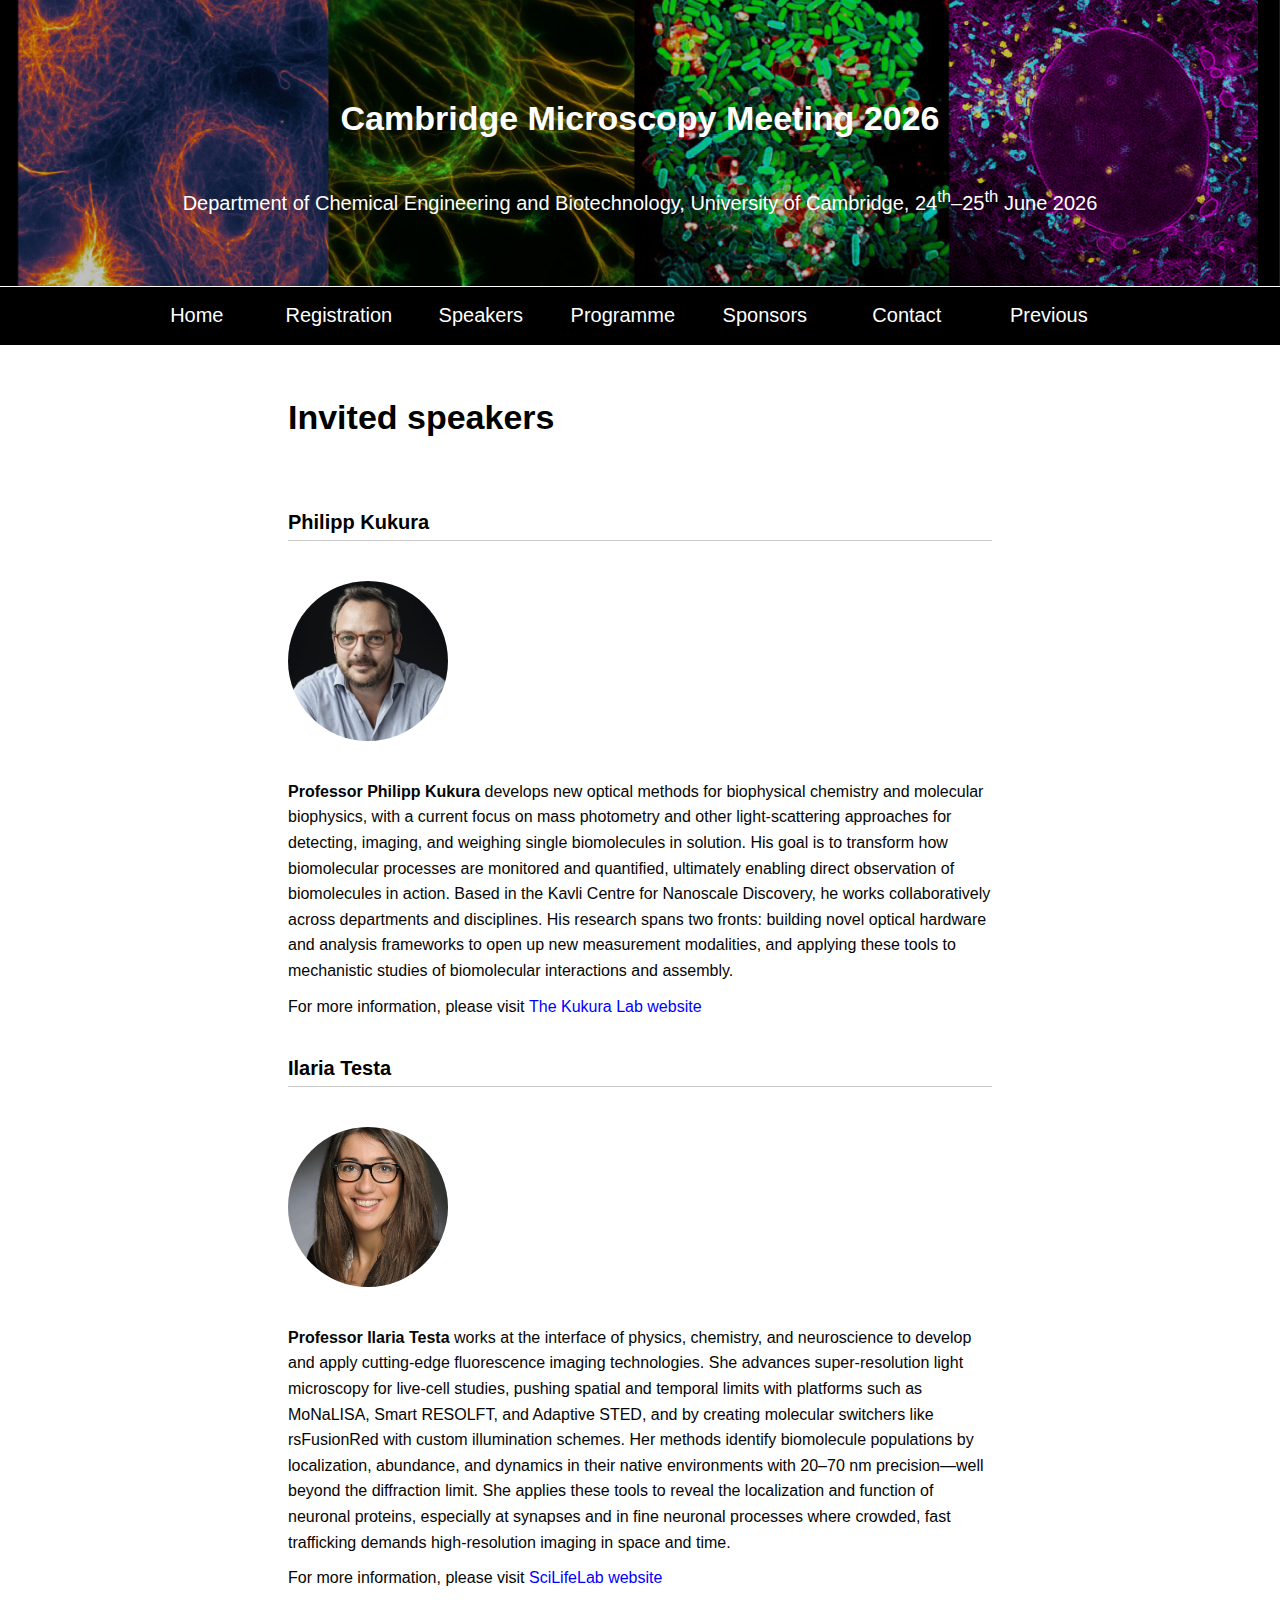
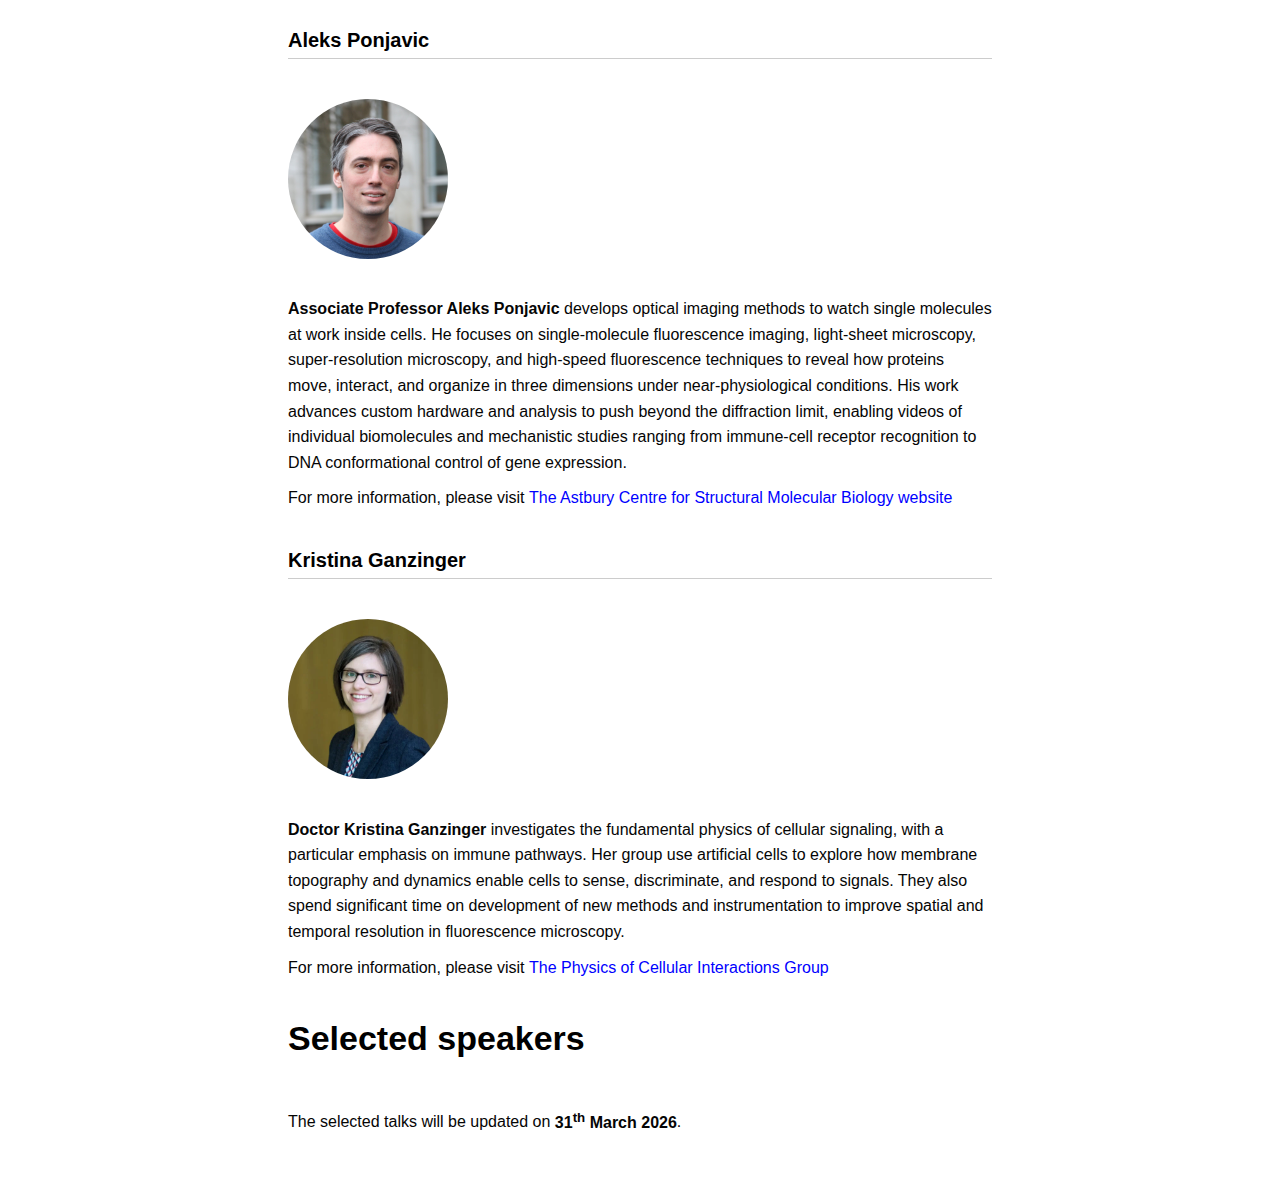
<file: speakers.html>
<!DOCTYPE html>
<!-- specify language (british english) and reading direction (left to right) -->
<html lang="en-gb" dir="ltr">
  
  <head>
    <meta charset="utf-8">
    <meta name="viewport" content="width=device-width, initial-scale=1.0">
    <!-- descriptive sentence that shows up in google search results -->
    <meta name="description" content="Cambride Microscopy Development Meeting 2023 (CMM2023) – Cambridge, Dec 11-12">
    <!-- title of the page (e.g. shown in tab or when bookmarked) -->
    <title>Speakers | CMM2025</title>
    <!-- favicon -->
    <link rel="apple-touch-icon" sizes="180x180" href="images/favicon_io/apple-touch-icon.png">
    <link rel="icon" type="image/png" sizes="32x32" href="images/favicon_io/favicon-32x32.png">
    <link rel="icon" type="image/png" sizes="16x16" href="images/favicon_io/favicon-16x16.png">
    <!-- <link rel="manifest" href="images/favicon_io/site.webmanifest">-->
    <!-- main stylesheet -->
    <link rel="stylesheet" href="stylesheets/styles.css">
  </head>
  
  <style>
    .speaker-item {
		  width: 250px;
		  height: 230px;
		  margin: 5px;
		  padding-top: 5px;

		  background-color: white;
		  display: flex;
		  flex-direction: column;
		  align-items: center;
		  justify-content: center;

		  border: 1px solid #ccc;
		  border-radius: 5px;
		  align-items: center;
		  text-align: center;
		  font-size: 0.8em; /* Decreased font size */
	  }

    .speaker-image {
		width: 160px;
		height: 160px;
		object-fit: cover;
		border-radius: 50%; /* Add border-radius property */
	}
  </style>

  <body>
    <div class="wrapper">
      
      <header>

        <div class="hero-image">
          <div class="hero-text">
            <h1>Cambridge Microscopy Meeting 2026</h1>
            <p>Department of Chemical Engineering and Biotechnology, University of Cambridge, 24<sup>th</sup><span>&ndash;</span>25<sup>th</sup> June 2026</p>
          </div>
        </div>

        <div class="navigationbar">
          <!-- logo on top right of navigation bar 
          <div class="logo_navigationbar">
              <img alt="logo" src="./images/logo_cmm2023.png" width="150px">
          </div> -->
          <!-- link on top left of navigation bar -->
          <ul>
            <li><a href="index.html">Home</a></li>
            <li><a href="registration.html">Registration</a></li>
            <li><a href="speakers.html">Speakers</a></li>
            <li><a href="programme.html">Programme</a></li>
            <li><a href="sponsors.html">Sponsors</a></li>
            <li><a href="contact.html">Contact</a></li>
            <li><a href="previous.html">Previous</a></li>
          </ul>>
        </div>

      </header>
      

      <main>
        <section>
          <h1>Invited speakers</h1>

          <h2>Philipp Kukura</h2>
          <img src="./images/invited_speaker/kukura_copy.png" class="speaker-image" alt="Philipp Kukura" />
          <p><strong>Professor Philipp Kukura</strong> develops new optical methods for biophysical chemistry and molecular biophysics, with a current focus on mass photometry and other light-scattering approaches for detecting, imaging, and weighing single biomolecules in solution. His goal is to transform how biomolecular processes are monitored and quantified, ultimately enabling direct observation of biomolecules in action. Based in the Kavli Centre for Nanoscale Discovery, he works collaboratively across departments and disciplines. His research spans two fronts: building novel optical hardware and analysis frameworks to open up new measurement modalities, and applying these tools to mechanistic studies of biomolecular interactions and assembly.</p>
          <p>For more information, please visit <a href = "https://www.kukuralab.info/">The Kukura Lab website</a></p>

          <h2>Ilaria Testa</h2>
          <img src="./images/invited_speaker/Ilaria-Testa.jpg" class="speaker-image" alt="Ilaria-Testa" />
          <p><strong>Professor Ilaria Testa</strong> works at the interface of physics, chemistry, and neuroscience to develop and apply cutting-edge fluorescence imaging technologies. She advances super-resolution light microscopy for live-cell studies, pushing spatial and temporal limits with platforms such as MoNaLISA, Smart RESOLFT, and Adaptive STED, and by creating molecular switchers like rsFusionRed with custom illumination schemes. Her methods identify biomolecule populations by localization, abundance, and dynamics in their native environments with 20–70 nm precision—well beyond the diffraction limit. She applies these tools to reveal the localization and function of neuronal proteins, especially at synapses and in fine neuronal processes where crowded, fast trafficking demands high-resolution imaging in space and time. </p>
          <p>For more information, please visit <a href = "https://www.scilifelab.se/researchers/ilaria-testa/">SciLifeLab website</a></p>
         
          <h2>Aleks Ponjavic</h2>
          <img src="./images/invited_speaker/Aleks_Ponjavic.jpg" class="speaker-image" alt="Aleks Ponjavic" />
          <p><strong>Associate Professor Aleks Ponjavic</strong> develops optical imaging methods to watch single molecules at work inside cells. He focuses on single-molecule fluorescence imaging, light-sheet microscopy, super-resolution microscopy, and high-speed fluorescence techniques to reveal how proteins move, interact, and organize in three dimensions under near-physiological conditions. His work advances custom hardware and analysis to push beyond the diffraction limit, enabling videos of individual biomolecules and mechanistic studies ranging from immune-cell receptor recognition to DNA conformational control of gene expression.</p>
          <p>For more information, please visit <a href = "https://astbury.leeds.ac.uk/">The Astbury Centre for Structural Molecular Biology website</a></p>

          <h2>Kristina Ganzinger</h2>
          <img src="./images/invited_speaker/Kristina-Ganzinger.webp" class="speaker-image" alt="Kristina Ganzinger" />
          <p><strong>Doctor Kristina Ganzinger</strong> investigates the fundamental physics of cellular signaling, with a particular emphasis on immune pathways.  Her group use artificial cells to explore how membrane topography and dynamics enable cells to sense, discriminate, and respond to signals.  They also spend significant time on development of new methods and instrumentation to improve spatial and temporal resolution in fluorescence microscopy.</p>
          <p>For more information, please visit <a href = "https://amolf.nl/research-groups/physics-of-cellular-interactions">The Physics of Cellular Interactions Group</a></p>



          <h1>Selected speakers</h1>

          <p>The selected talks will be updated on <strong>31<sup>th</sup> March 2026</strong>.</p>

        </section>
      </main>

    </div>
  </body>

  
</html>
</file>
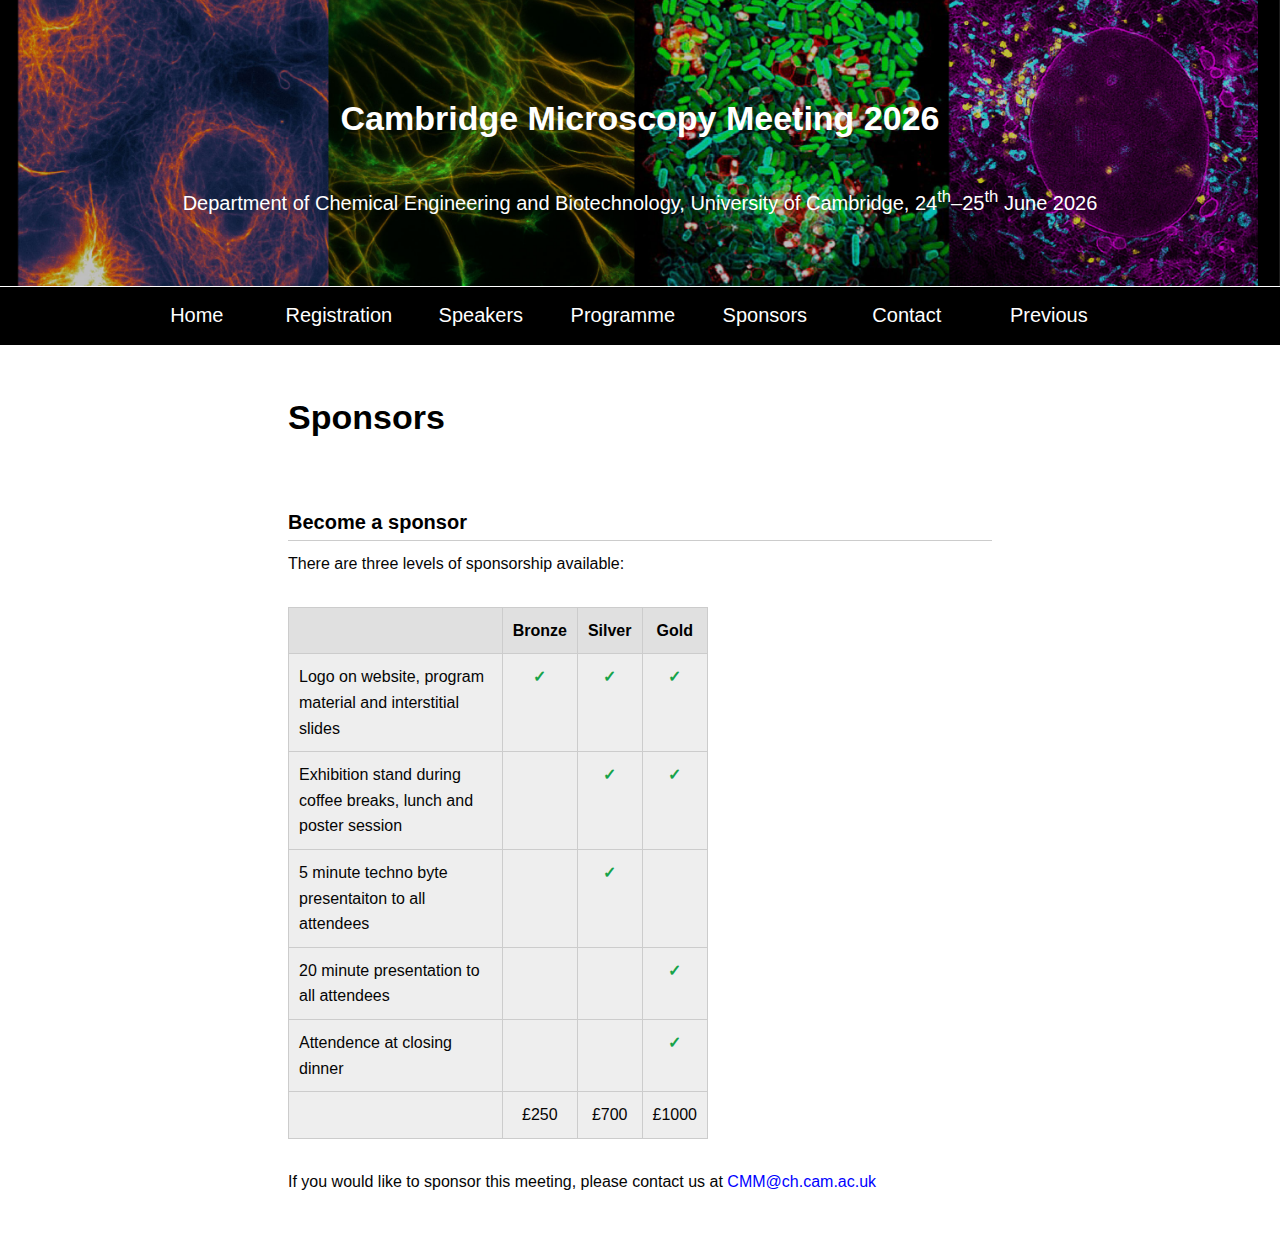
<file: sponsors.html>
<!DOCTYPE html>
<!-- specify language (british english) and reading direction (left to right) -->
<html lang="en-gb" dir="ltr">
  
  <head>
    <meta charset="utf-8">
    <meta name="viewport" content="width=device-width, initial-scale=1.0">
    <!-- descriptive sentence that shows up in google search results -->
    <meta name="description" content="Cambridge Microscopy Development Meeting 2026 (CMM2026) – Cambridge, June 24-25, 2026.">
    <!-- title of the page (e.g. shown in tab or when bookmarked) -->
    <title>Sponsors | CMM2026</title>
    <!-- favicon -->
    <link rel="apple-touch-icon" sizes="180x180" href="images/favicon_io/apple-touch-icon.png">
    <link rel="icon" type="image/png" sizes="32x32" href="images/favicon_io/favicon-32x32.png">
    <link rel="icon" type="image/png" sizes="16x16" href="images/favicon_io/favicon-16x16.png">
    <!--<link rel="manifest" href="images/favicon_io/site.webmanifest">-->
    <!-- main stylesheet -->
    <link rel="stylesheet" href="stylesheets/styles.css">
  </head>
  
  <body>
    <div class="wrapper">
      
      <header>

        <div class="hero-image">
          <div class="hero-text">
            <h1>Cambridge Microscopy Meeting 2026</h1>
            <p>Department of Chemical Engineering and Biotechnology, University of Cambridge, 24<sup>th</sup><span>&ndash;</span>25<sup>th</sup> June 2026</p>
          </div>
        </div>

        <div class="navigationbar">
          <!-- logo on top right of navigation bar 
          <div class="logo_navigationbar">
              <img alt="logo" src="./images/logo_cmm2023.png" width="150px">
          </div> -->
          <!-- link on top left of navigation bar -->
          <ul>
            <li><a href="index.html">Home</a></li>
            <li><a href="registration.html">Registration</a></li>
            <li><a href="speakers.html">Speakers</a></li>
            <li><a href="programme.html">Programme</a></li>
            <li><a href="sponsors.html">Sponsors</a></li>
            <li><a href="contact.html">Contact</a></li>
            <li><a href="previous.html">Previous</a></li>
          </ul>>
        </div>

      </header>
      

      <main>
        <section>
          <h1>Sponsors</h1>
          <div class="logos_row">
<!--          
            <a href="https://evidentscientific.com/en/">
              <img alt="Evident logo" src="./images/sponsor_logos/olympus-EVIDENT-logo.png" width=25% class="center">
            </a>
            <a href="https://www.prior.com/">
              <img alt="Prior logo" src="./images/sponsor_logos/prior_logo_hires.png" width=31% class="center">
            </a>
            <a href="https://www.hamamatsu.com/eu/en.html">
              <img alt="Hamamatsu logo" src="./images/sponsor_logos/hamamatsu-logo.png" width=31% class="center">
            </a>
            <a href="https://www.microscope.healthcare.nikon.com/">
              <img alt="Nikon logo" src="./images/sponsor_logos/nikon-logo.png" width=12% class="center">
            </a>
            <a href="https://www.zeiss.co.uk/corporate/home.html">
              <img alt="Zeiss logo" src="./images/sponsor_logos/zeiss_logo.png" width=12% class="center">
            </a>
            <a href="https://www.tucsen.com/">
              <img alt="Tucsen logo" src="./images/sponsor_logos/tucsen_logo.png" width=12% class="center">
            </a>
            <a href="https://www.laser2000.co.uk/">
              <img alt="laser 2000 logo" src="./images/sponsor_logos/laser-2000-photonics-logo.png" width=31% class="center">
            </a>
            <a href="https://hubner-photonics.com/">
              <img alt="hubner photonics logo" src="./images/sponsor_logos/hubner-photonics-logo.png" width=31% class="center">
            </a>
            <a href="https://northernlightmicroscopy.com/">
              <img alt="northern light microscopy logo" src="./images/sponsor_logos/northern_light_logo.png" width=31% class="center">
            </a>
            <a href="https://photonlines.co.uk/">
              <img alt="photolines logo" src="./images/sponsor_logos/photonlines_logo.png" width=25% class="center">
            </a> 
            <a href="https://atlantic-imaging.co.uk/">
              <img alt="atlantic design logo" src="./images/sponsor_logos/atlantic-design-logo.png" width=31% class="center">
            </a> 
            <a href="https://www.photometrics.com/">
              <img alt="teledyne photometrics logo" src="./images/sponsor_logos/teledyne-photometrics-logo.webp" width=31% class="center">
            </a> 
            --> 

          <h2>Become a sponsor</h2>There are three levels of sponsorship available:


          <style>
            table { border-collapse: collapse; width: 420px; }
            th, td { border: 1px solid #ccc; padding: 10px; text-align: center; }
            th:first-child, td:first-child { text-align: left; width: 250px; }
            .tick { color: #16a34a; font-weight: 700; }
          </style>
          </head>
          <body>

          <table>
            <tr>
              <th></th>
              <th><strong>Bronze</strong></th>
              <th><strong> Silver </strong></th>
              <th><strong>  Gold  </strong></th>
            </tr>

            <tr>
              <td>Logo on website, program material and interstitial slides</td>
              <td class="tick">&#10003;</td>
              <td class="tick">&#10003;</td>
              <td class="tick">&#10003;</td>
            </tr>
            <tr>
              <td>Exhibition stand during coffee breaks, lunch and poster session</td>
              <td></td>
              <td class="tick">&#10003;</td>
              <td class="tick">&#10003;</td>
            </tr>
            <tr>
              <td>5 minute techno byte presentaiton to all attendees</td>
              <td></td>
              <td class="tick">&#10003;</td>
              <td></td>
            </tr>
            <tr>
              <td>20 minute presentation to all attendees</td>
              <td></td>
              <td></td>
              <td class="tick">&#10003;</td>
            </tr>
            <tr>
              <td>Attendence at closing dinner</td>
              <td></td>
              <td></td>
              <td class="tick">&#10003;</td>
            </tr>

            <tr>
              <td></td>
              <td>£250</td>
              <td>£700</td>
              <td>£1000</td>
            </tr>
</table>

</body>
</html>









          <p>If you would like to sponsor this meeting, please contact us at <a href = "mailto: CMM@ch.cam.ac.uk">CMM@ch.cam.ac.uk</a></p>

          </div>

        </section>
      </main>

    </div>
  </body>

  
</html>
</file>
<file: stylesheets/styles.css>
/* @import url(https://fonts.googleapis.com/css?family=Arvo:400,700,400italic); */


/* ================================================================ */
/* Reset */
/* ================================================================ */

/* MeyerWeb Reset */
/* http://meyerweb.com/eric/tools/css/reset/ 
   v2.0 | 20110126
   License: none (public domain)
*/
html, body, div, span, applet, object, iframe,
h1, h2, h3, h4, h5, h6, p, blockquote, pre,
a, abbr, acronym, address, big, cite, code,
del, dfn, em, img, ins, kbd, q, s, samp,
small, strike, strong, sub, sup, tt, var,
b, u, i, center,
dl, dt, dd, ol, ul, li,
fieldset, form, label, legend,
table, caption, tbody, tfoot, thead, tr, th, td,
article, aside, canvas, details, embed, 
figure, figcaption, footer, header, hgroup, 
menu, nav, output, ruby, section, summary,
time, mark, audio, video {
	margin: 0;
	padding: 0;
	border: 0;
	font-size: 100%;
	font: inherit;
	vertical-align: baseline;
}
/* HTML5 display-role reset for older browsers */
article, aside, details, figcaption, figure, 
footer, header, hgroup, menu, nav, section {
	display: block;
}
body {
	line-height: 1;
}
ol, ul {
	list-style: none;
}
blockquote, q {
	quotes: none;
}
blockquote:before, blockquote:after,
q:before, q:after {
	content: '';
	content: none;
}
table {
	border-collapse: collapse;
	border-spacing: 0;
}


/* ================================================================ */
/* Global styles */
/* ================================================================ */


/* Base text styles */

body {
  color: rgb(5,5,5);
  background-color: white;
  font-family: -apple-system, BlinkMacSystemFont, Roboto, Segoe UI, "Helvetica Neue", Arial, sans-serif;
  font-size: 16px;
  line-height: 1.6em;
  -webkit-font-smoothing: antialiased;
  margin: 0;
  padding: 0;
}

section {
  width:55%;
  float: none;
  margin: auto;
  padding-bottom: 3em;
}

p, ul, ol, table, dl {
  margin:0 0 10px;
}

p {
    text-indent: 0px;
}

h1, h2, h3, h4, h5, h6 {
  color: black;
  margin:36px 0 10px;
  text-align: left;
}

h1, h2, h3 {
  line-height:1.3;
  font-weight: 600;
  display: block;
  border-bottom: 1px solid #ccc;
  padding-bottom: 5px;
}

h1 {
  font-size: 34px;
  padding-bottom: 1em;
  border-bottom: 0;
}

h2 {
  font-size: 20px;
}

h3 {
  font-size: 18px;
  border-bottom: 0px;
}

h4, h5 {
  font-weight: 700;
}

h6 {
  font-weight: 200;
}

a {
  color: blue;
  font-weight:200;
  text-decoration:none;
}

a:hover {
  text-decoration: underline;
}

a small {
  font-size: 12px;
}

em {
  font-style: italic;
}

strong {
  font-weight:700;
}

sub {
  vertical-align: sub;
  font-size: smaller;
}

sup {
  vertical-align: super;
  font-size: smaller;
}

ul {
  list-style-position: inside;
  list-style: disc;
  padding-left: 25px;
}

ol {
  list-style-position: inside;
  list-style: decimal;
  padding-left: 25px;
}

blockquote {
  margin: 0;
  padding: 0 0 0 20px;
  font-style: italic;
}

dl, dt, dd, dl p {
  color: #444;
}

dl dt {
  font-weight: bold;
}

dl dd {
  padding-left: 20px;
  font-style: italic;
}

dl p {
  padding-left: 20px;
  font-style: italic;
}

hr {
  border:0;
  background:#ccc;
  height:1px;
  margin:0 0 24px;
}

/* Images */

img {
  position: relative;
  margin: 0 auto;
  height: auto;
  max-width: 100%;
  padding: 30px 0px 30px;
  margin: 0px 0 0px 0;
  border: 0px solid #ccc;
}

p img {
  display: inline;
  margin: 0;
  padding: 0;
  vertical-align: middle;
  text-align: center;
  border: none;
}

.logos_row img {
  display: inline;
  margin: 1%;
  padding: 0;
  vertical-align: middle;
  text-align: center;
  border: none;
}

figure {
  border: 1px solid #ccc;
  background: white;
  text-align: center;
}

figcaption {
  font-size: 12px;
  background: white;
  line-height: 150%;
  margin-right: 1%;
  margin-left: 1%;
  text-align: left;
}



/* Tables */

table {
  width: 100%;
  border: 0;
  margin: 30px 0px;
  text-align: left;
 }

table.figure_controls {
  font-size: 10px;
  line-height: 100%;
  margin-bottom: 0px;
}

table caption {
  font-weight: 700;
  text-align: left;
  background-color: #b7b7b7;
  padding-left: 5px;
}

th {
  font-family: Helvetica, Arial, sans-serif;
  font-weight: 700;
  padding-right: 5px;
  padding-left: 10px;
  padding-top: 10px;
  padding-bottom: 8px;
  background: #e0e0e0;
  color: black;
 }

td {
  padding-right: 5px;
  padding-left: 10px;
  padding-top: 5px;
  padding-bottom: 5px;
  background: #eee;
 }

/*
table tr:nth-child(odd) td{
  background-color: rgb(230, 230, 230);
}
table tr:nth-child(even) td{
  background-color: rgb(240, 240, 240);
}
*/


/* Programme formatting =================== (start) */

.event_break td {
  background-color: rgb(208, 239, 251);
}


.event_photo td {
  background-color: rgb(106, 248, 170);
}

.event_invited_talk td {
  background-color: rgb(241, 165, 94);
}

.event_poster_flash_round td {
  background-color: rgb(224, 236, 209);
}

.event_sponsor_technobite td {
  background-color: rgb(166, 252, 240);
}

.event_sponsor_talk td {
  background-color: rgb(166, 252, 240);
}

.session_header td {
  background-color: white;
  padding-top: 20px; 
  padding-left: 0px;
}

.time_program {
  white-space: nowrap;
}
/* Programme formatting ===================== (end) */



/* Wrapper */
.wrapper {
  width:100%;
}



/* Sidebar */
.sidebar {
  position: fixed;
  margin-top: 50px;
  padding: 20px 50px;
  display: inline-block;
  background-color: #eee;
}

.sidebar_title {
  font-size: 16px;
  font-weight: 700;
  line-height: 3em;
}

.instructions_list li {
  margin: 20px 0;
}

.instructions_list li::marker {
  font-weight: bold;
}

/* ================================================================ */
/* Main */
/* ================================================================ */





/* ================================================================ */
/* Header */
/* ================================================================ */


/* (start) Navigation bar ========================================= */


header {
  background-color: black;
}

/* Add a black background color to the top navigation */
.navigationbar {
  display: table;
  margin: 0 auto;
  text-align: center;
  background-color: black;
  color: black;
  margin-bottom: 50px;
  padding: auto;
}

/* Style the links inside the navigation bar */
.navigationbar ul {
  list-style: none;
  display: inline; /* IE6/7 haslayout trip-switch, and IE6/7 only need ul to be display inline, yet does no harm to others */
}

.navigationbar li {
  display: inline;
}

/* Style the links inside the navigation bar */
.navigationbar a {
  float: left;
  text-decoration: none; /* undo default underline*/
  padding: 0 30px; /* variable width */
  font-weight: normal;
  font-size: 20px;
  color: white;
  padding: 16px;
  width: 110px;
}

/* Change the color of links on hover */
.navigationbar a:hover {
  color: #8a8a8a;
}

/* Put logo (links to the homepage) to the left on the navigation bar. */
.logo_navigationbar img{
  float: right;
  padding: 0px;
}


/* (end) Navigation bar =========================================== */


/* (start) Button formatting ===================================== */

.button {
  display: inline-block;
  border-radius: 5px;
  background-color: rgba(200, 0, 200, 1);
  border: none;
  color: #FFFFFF;
  text-align: center;
  font-size: 18px;
  padding: 5px;
  width: 100px;
  transition: all 0.5s;
  cursor: pointer;
  margin: 5px;
}

.button span {
  cursor: pointer;
  display: inline-block;
  position: relative;
  transition: 0.5s;
}

.button span:after {
  content: '\00bb';
  position: absolute;
  opacity: 0;
  top: 0;
  right: -20px;
  transition: 0.5s;
}

.button:hover span {
  padding-right: 25px;
}

.button:hover span:after {
  opacity: 1;
  right: 0;
}

/* (end) Button formatting ======================================== */


/* (start) Banner image formatting ================================ */

.hero-image {
  background-image: url("../images/CMM_Logo_blank.jpg");
  height: 100%;

  /* Position and center the image to scale nicely on all screens */
  background-position: center;
  background-repeat: no-repeat;
  background-size: cover;
  position: relative;
  border-bottom: 1px solid white; /* white line below the image */
}

.hero-text {
  text-align: center;
  top: 50%;
  left: 50%;
  color: white;
  font-size: 20px;
  color: white;
  padding-top: 60px;
  padding-bottom: 60px;
  padding-left: 16px;
  padding-right: 16px;
  font-weight: normal;
  font-style: normal;
  height: 100%;
}

.hero-text h1 {
  text-align: center;
  color: white;
}
/* (end) Banner image formatting ================================== */


.center {
  display: block;
  margin-left: auto;
  margin-right: auto;
}
</file>
